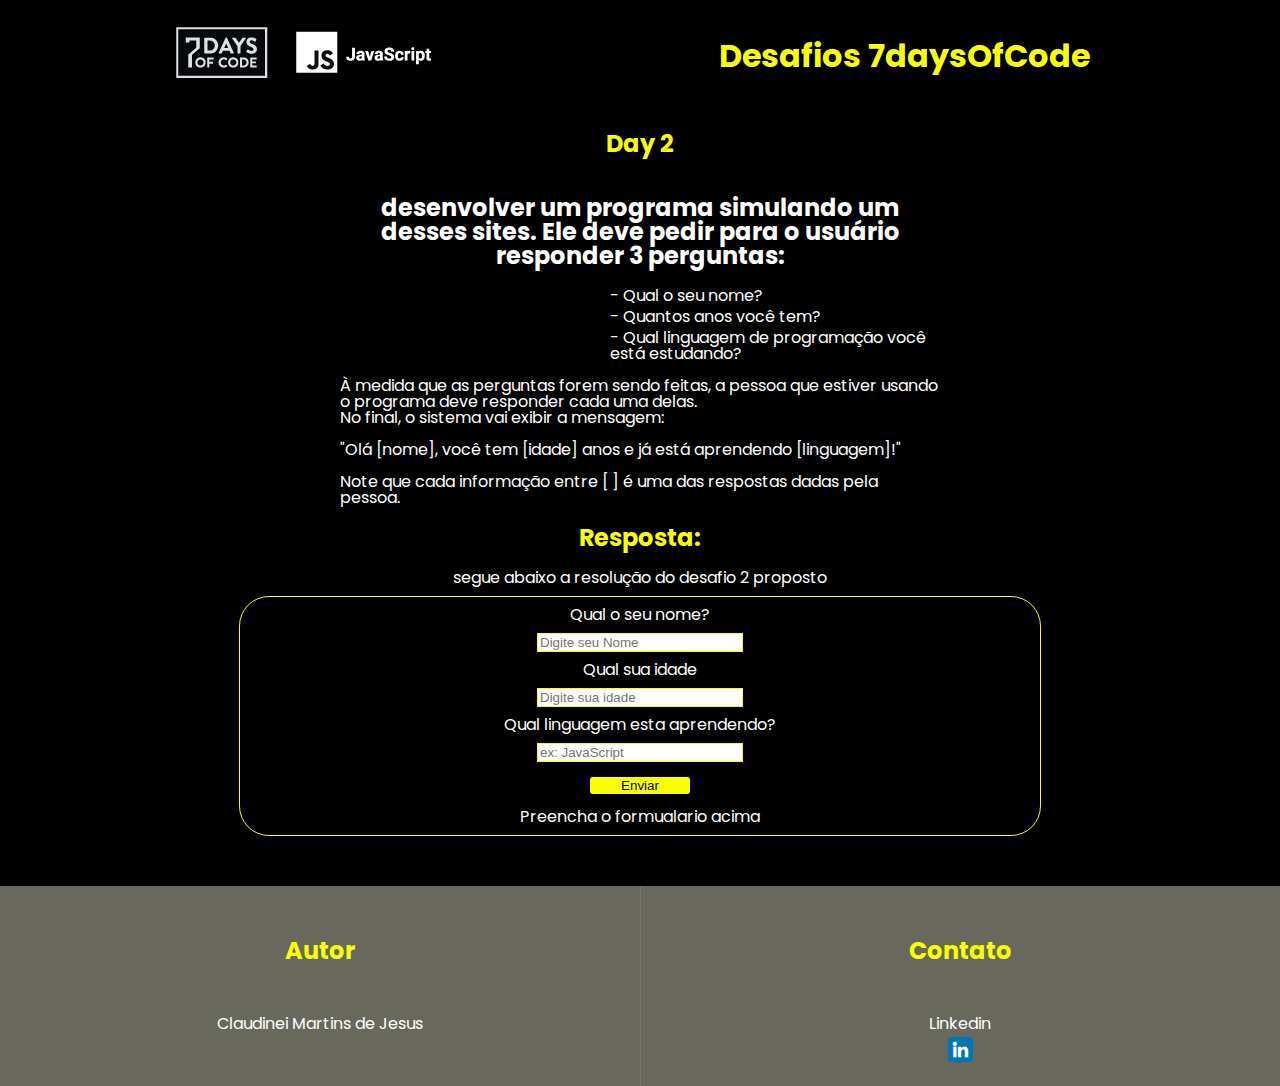
<file: day2.html>
<!DOCTYPE html>
<html lang="en">
<head>
    <meta charset="UTF-8">
    <meta http-equiv="X-UA-Compatible" content="IE=edge">
    <meta name="viewport" content="width=device-width, initial-scale=1.0">
    <title>Day 2</title>
    <link rel="icon" href="imagens/icon.png">
    <link rel="stylesheet" href="reset.css">
    <link rel="stylesheet" href="style.css">
    <script type="text/javascript" src="scripts/day2.js" defer></script>
    <link href="https://fonts.googleapis.com/css2?family=Poppins:wght@500&family=Raleway:wght@100&display=swap" rel="stylesheet"> 

</head>
<body class="bory">
    <header>
        
        <div class="cabeçalho">
          
            <h1 class="logo"> 
                <a href="index.html"><img src="imagens/logo.png" alt="">
                </a>
            </h1>
    
            <h1 class="titulo"> 
                Desafios 7daysOfCode
            </h1>
            
        </div>
        <h2>Day 2</h2>
    </header>   
      <main >
        <div class="pergunta">
            <h1 class="pergunta_titulo" >desenvolver um programa simulando um desses sites. Ele deve pedir para o usuário responder 3 perguntas:</h1>
            <ul class="lista">
                <li class="pergunta_dados"> - Qual o seu nome? </li>
                <li class="pergunta_dados">- Quantos anos você tem?</li>
                <li class="pergunta_dados">- Qual linguagem de programação você está estudando?</li>
            </ul>
            <span class="pergunta_-corpo">
                <br>À medida que as perguntas forem sendo feitas, a pessoa que estiver usando o programa deve responder cada uma delas.
                <br> No final, o sistema vai exibir a mensagem:
                <br>   
                <br> "Olá [nome], você tem [idade] anos e já está aprendendo [linguagem]!"
                <br>       
                <br> Note que cada informação entre [ ] é uma das respostas dadas pela pessoa.</span>
                <h2>Resposta:</h2>
                <p class="resposta">segue abaixo a resolução do desafio 2 proposto</p>
                     
        </div>
        <div>
            <form id="form" class="formulario">
                <label for="nome">Qual o seu nome?</label>
                <input id="nome" class="inputFormulario" type="text" placeholder="Digite seu Nome" required="" >
                <label for="idade">Qual sua idade</label>
                <input id="idade" class="inputFormulario" type="text" placeholder="Digite sua idade"  required="" >
                <label for="linguagem">Qual linguagem esta aprendendo?</label>
                <input id="linguagem" class="inputFormulario" type="text" placeholder="ex: JavaScript" required="" >
                
                <button 
                id="btnEnviar" 
                class="enviar" 
                type="button" onclick=" 
                capturar ()">Enviar
                </button>
                <p 
                id="resultado" 
                class="resposta" > Preencha o formualario acima 
                </p>
                
            </form>    
        </div>
      </main>
      <footer>
          
          <div class="rodaPe">    
            <div class="autor">
                  <h2>Autor</h2>
                  <p>Claudinei Martins de Jesus</p>
    
                </div>
                <div class="linha-separadora"></div>
                
                <div class="contato">
                  <h2>Contato</h2>
                  <p>Linkedin</p>
                  <a href="https://www.linkedin.com/in/claudinei-martins-97697a208/" target="_blank" rel="noopener noreferrer"><img class="linkedi-icon" src="imagens/linkedin.png" alt=""></a>
                      
              </div>
    
          </div>
      </footer>
    
</body>
</html>
</file>
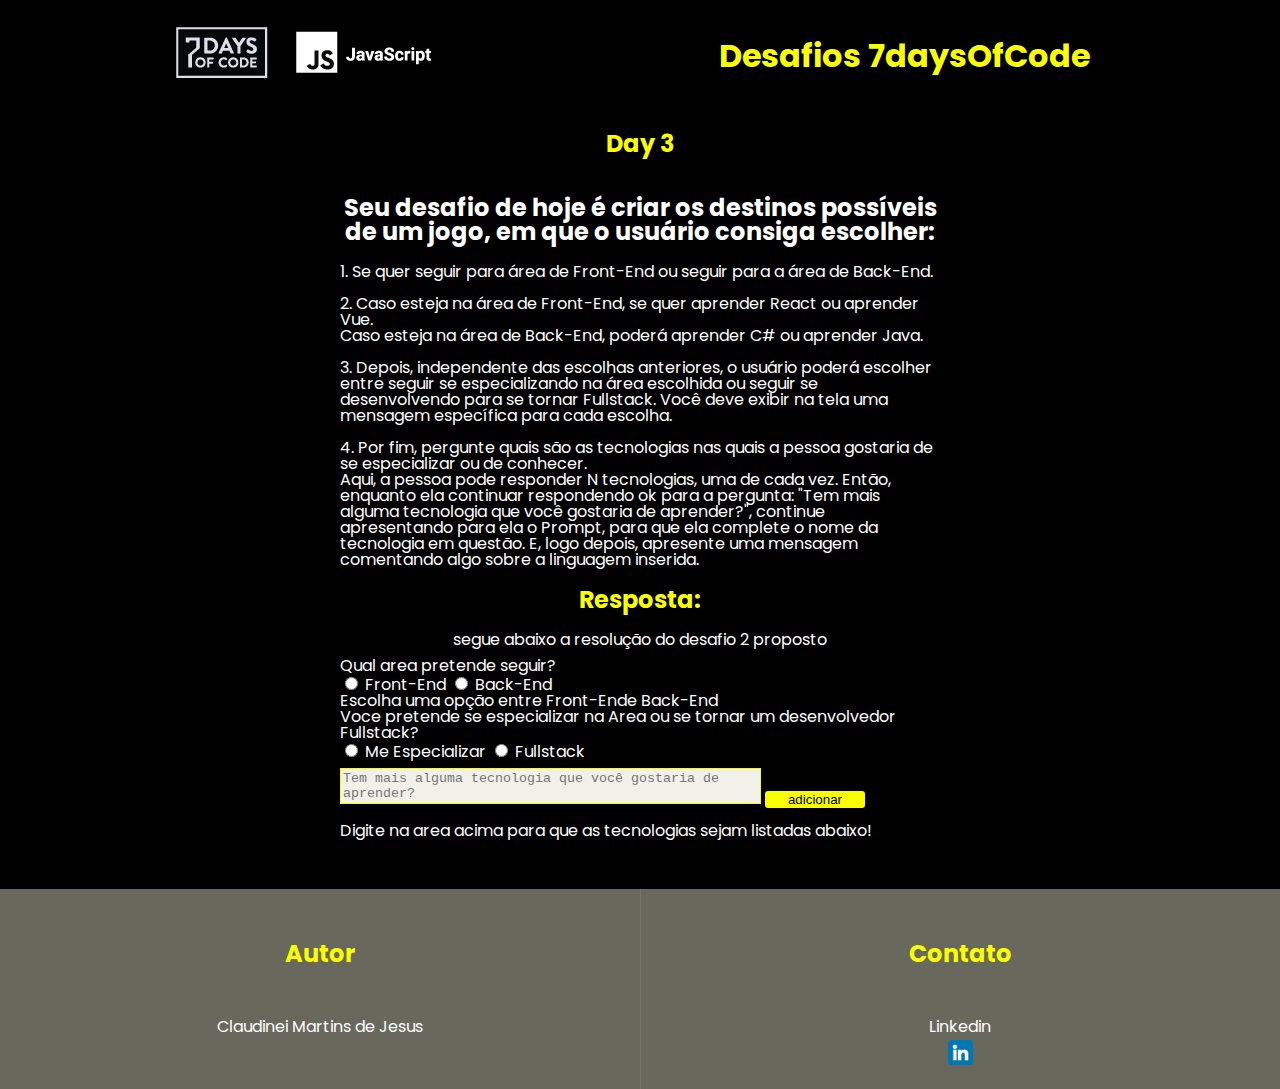
<file: day3.html>
<!DOCTYPE html>
<html lang="en">
<head>
    <meta charset="UTF-8">
    <meta http-equiv="X-UA-Compatible" content="IE=edge">
    <meta name="viewport" content="width=device-width, initial-scale=1.0">
    <title>Day 3</title>
    <link rel="icon" href="imagens/icon.png">
    <link rel="stylesheet" href="reset.css">
    <link rel="stylesheet" href="style.css">
    <script type="text/javascript" src="scripts/day3.js" defer></script>
    <link href="https://fonts.googleapis.com/css2?family=Poppins:wght@500&family=Raleway:wght@100&display=swap" rel="stylesheet"> 

</head>
<body class="bory">
    <header>
        
        <div class="cabeçalho">
          
            <h1 class="logo"> 
                <a href="index.html"><img src="imagens/logo.png" alt="">
                </a>
            </h1>
    
            <h1 class="titulo"> 
                Desafios 7daysOfCode
            </h1>
            
        </div>
        <h2>Day 3</h2>
    </header>   
        <main >
            <div class="pergunta">
                <h1 class="pergunta_titulo" >Seu desafio de hoje é criar os destinos possíveis de um jogo, em que o usuário consiga escolher:</h1>
                
                <span class="pergunta_-corpo">
                    <p>

                        1. Se quer seguir para área de Front-End ou seguir para a área de Back-End.
                        <br>
                        <br> 2. Caso esteja na área de Front-End, se quer aprender React ou aprender Vue. 
                        <br>Caso esteja na área de Back-End, poderá aprender C# ou aprender Java.
                        <br>
                        <br>3. Depois, independente das escolhas anteriores, o usuário poderá escolher entre seguir se especializando na área escolhida ou seguir se desenvolvendo para se tornar Fullstack. Você deve exibir na tela uma mensagem específica para cada escolha.
                        <br>
                        <br>4. Por fim, pergunte quais são as tecnologias nas quais a pessoa gostaria de se especializar ou de conhecer. 
                        <br>Aqui, a pessoa pode responder N tecnologias, uma de cada vez. Então, enquanto ela continuar respondendo ok para a pergunta: "Tem mais alguma tecnologia que você gostaria de aprender?", continue apresentando para ela o Prompt, para que ela complete o nome da tecnologia em questão. E, logo depois, apresente uma mensagem comentando algo sobre a linguagem inserida.
                    </p>
                    <h2>Resposta:</h2>
                    <p class="resposta">segue abaixo a resolução do desafio 2 proposto</p>
                    <fieldset>
                        <legend>Qual area pretende seguir?</legend>
                        <label for="radio-frontend">
                            <input onclick="clicouRadio(1)" type="radio" id="radio-frontend" name="area" value="Front-End">
                            Front-End
                        </label>
                        <label for="radio-Backend">
                            <input onclick="clicouRadio(2)" type="radio" id="radio-Backend" name="area" value="Back-End">
                            Back-End
                        </label>
                        <p id="resultado">Escolha uma opção entre Front-Ende Back-End</p>
                    </fieldset>
                        
                    <fieldset>
                        <legend>Voce pretende se especializar na Area ou se tornar um desenvolvedor Fullstack?</legend>
                        <label for="meEspecializar">
                            <input onclick="" type="radio" id="meEspecializar" name="especilizar" value="meEspecializar">
                            Me Especializar
                        </label>
                        <label for="Fullstack">
                            <input onclick="" type="radio" id="Fullstack" name="especilizar" value="Fullstack">
                            Fullstack
                        </label>
                    </fieldset>
                    <div class="adicionarTecnologia">
                        <textarea  id="adicionarTech" name="" cols="50" rows="2"  placeholder="Tem mais alguma tecnologia que você gostaria de aprender?"></textarea>
                        <button  onclick="adicionaEscolha()" class="enviar">adicionar</button>
                        <p id="quaisTecnologias" >Digite na area acima para que as tecnologias sejam listadas abaixo!</p>
                        <p id="tecnologiasEscolhidas"></p>
                    </div>    
                </span>
                
            </div>
            
        
          
      </main>
      <footer>
          
          <div class="rodaPe">    
            <div class="autor">
                  <h2>Autor</h2>
                  <p>Claudinei Martins de Jesus</p>
    
                </div>
                <div class="linha-separadora"></div>
                
                <div class="contato">
                  <h2>Contato</h2>
                  <p>Linkedin</p>
                  <a href="https://www.linkedin.com/in/claudinei-martins-97697a208/" 
                  target="_blank" 
                  rel="noopener noreferrer"><img class="linkedi-icon" src="imagens/linkedin.png" alt=""></a>
                      
              </div>
    
          </div>
      </footer>
    
</body>
</file>
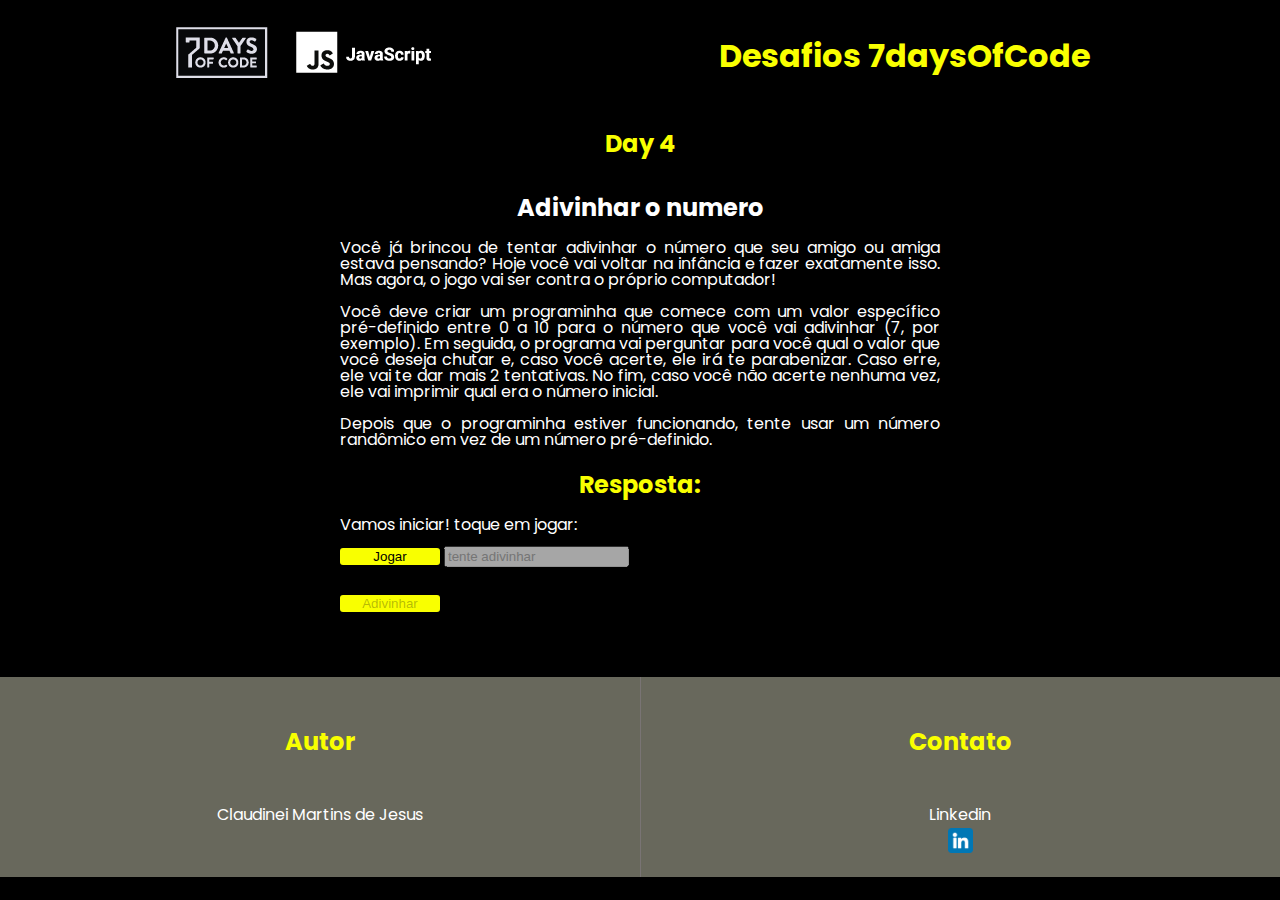
<file: day4.html>
<!DOCTYPE html>
<html lang="en">
<head>
    <meta charset="UTF-8">
    <meta http-equiv="X-UA-Compatible" content="IE=edge">
    <meta name="viewport" content="width=device-width, initial-scale=1.0">
    <title>Day 4</title>
    <link rel="icon" href="imagens/icon.png">
    <link rel="stylesheet" href="reset.css">
    <link rel="stylesheet" href="style.css">
    <script type="text/javascript" src="scripts/day4.js" defer></script>
    <link href="https://fonts.googleapis.com/css2?family=Poppins:wght@500&family=Raleway:wght@100&display=swap" rel="stylesheet"> 

</head>
<body class="bory">
    <header>
        
        <div class="cabeçalho">
          
            <h1 class="logo"> 
                <a href="index.html"><img src="imagens/logo.png" alt="">
                </a>
            </h1>
    
            <h1 class="titulo"> 
                Desafios 7daysOfCode
            </h1>
            
        </div>
        <h2>Day 4</h2>
        
    </header>   
      <main >
        <div class="pergunta">
            <h1 class="pergunta_titulo" > Adivinhar o numero

            </h1>
            <span class="pergunta_-corpo">
                <p class="pergunta_-corpo">
                    Você já brincou de tentar adivinhar o número que seu amigo ou amiga estava pensando? Hoje você vai voltar na infância e fazer exatamente isso. Mas agora, o jogo vai ser contra o próprio computador! <br>
                    <br> Você deve criar um programinha que comece com um valor específico pré-definido entre 0 a 10 para o número que você vai adivinhar (7, por exemplo).
                    Em seguida, o programa vai perguntar para você qual o valor que você deseja chutar e, caso você acerte, ele irá te parabenizar. Caso erre, ele vai te dar mais 2 tentativas.
                    No fim, caso você não acerte nenhuma vez, ele vai imprimir qual era o número inicial.<br>
                    <br> Depois que o programinha estiver funcionando, tente usar um número randômico em vez de um número pré-definido.


                    
                </p>

                

            </span>

            <h2>Resposta:</h2>
            <p id="inicioJogo">
                Vamos iniciar! toque em jogar: 
            </p>
            <button class="enviar" onclick="inciarJogo()">
                Jogar
            </button>
            <input id="numeroAdivinhado" type="text" placeholder="tente adivinhar">
            <P id="resposta"></P>
            <button id="adivinhar" class="enviar" onclick="adivinharNumero()">Adivinhar</button>
        </div>
        
          
      </main>
      <footer>
          
          <div class="rodaPe">    
            <div class="autor">
                  <h2>Autor</h2>
                  <p>Claudinei Martins de Jesus</p>
    
                </div>
                <div class="linha-separadora"></div>
                
                <div class="contato">
                  <h2>Contato</h2>
                  <p>Linkedin</p>
                  <a href="https://www.linkedin.com/in/claudinei-martins-97697a208/" 
                  target="_blank" rel="noopener noreferrer"><img 
                  class="linkedi-icon" src="imagens/linkedin.png" alt=""></a>
                      
              </div>
    
          </div>
      </footer>
    
</body>
</file>
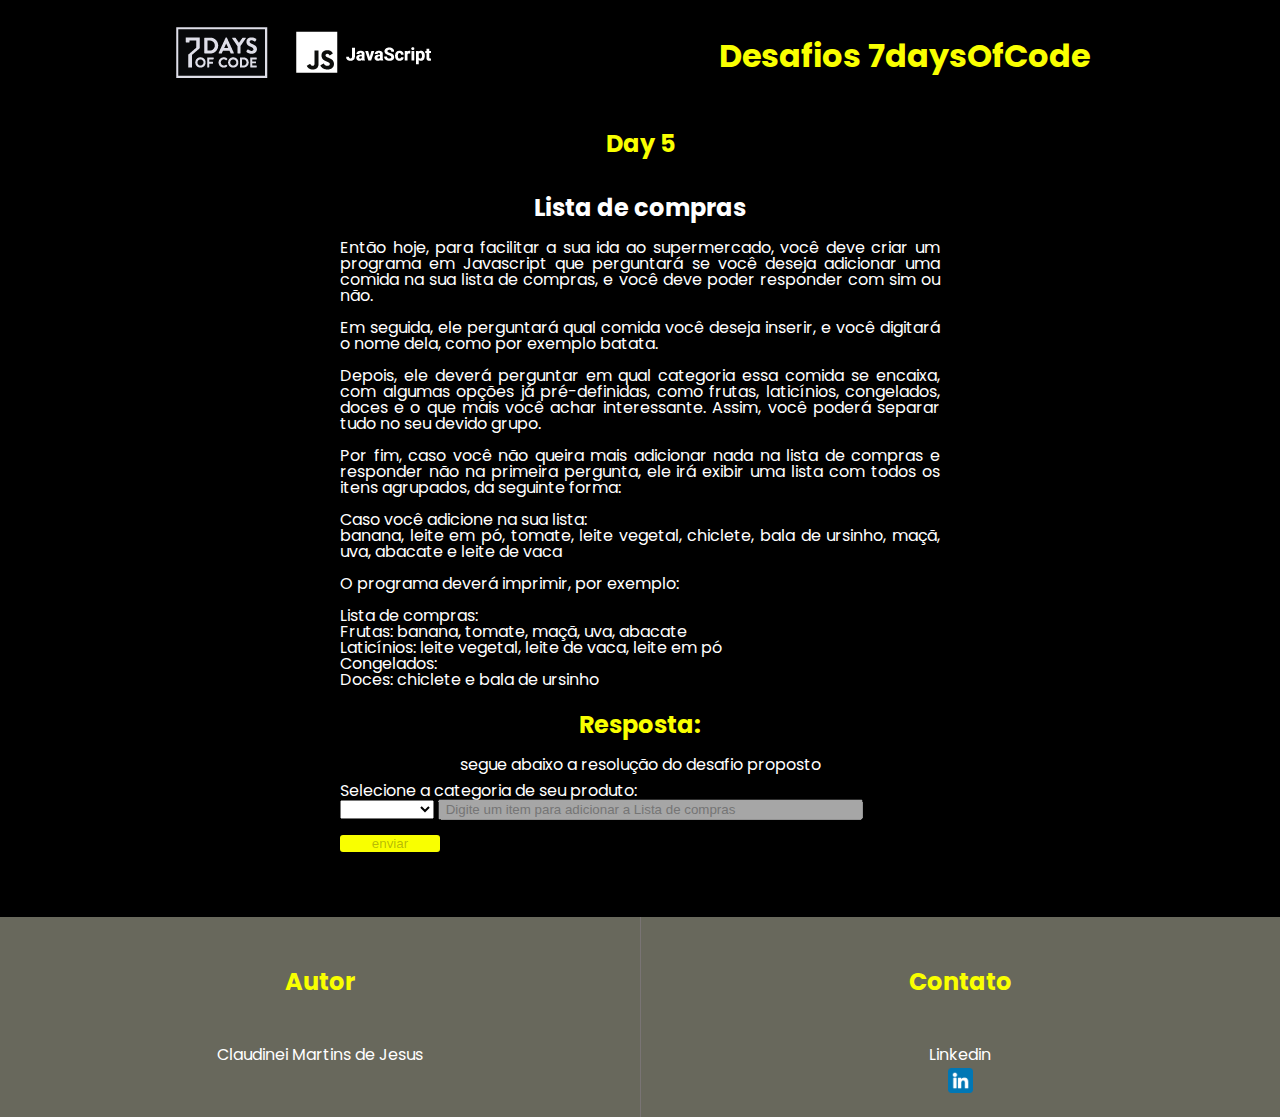
<file: day5.html>
<!DOCTYPE html>
<html lang="en">
<head>
    <meta charset="UTF-8">
    <meta http-equiv="X-UA-Compatible" content="IE=edge">
    <meta name="viewport" content="width=device-width, initial-scale=1.0">
    <title>Day 5</title>
    <link rel="icon" href="imagens/icon.png">
    <link rel="stylesheet" href="reset.css">
    <link rel="stylesheet" href="style.css">
    <script type="text/javascript" src="scripts/day5.js" defer></script>
    <link href="https://fonts.googleapis.com/css2?family=Poppins:wght@500&family=Raleway:wght@100&display=swap" rel="stylesheet"> 

</head>
<body class="bory">
    <header>
        
        <div class="cabeçalho">
          
            <h1 class="logo"> 
                <a href="index.html">
                    <img 
                    src="imagens/logo.png" alt="">
                </a>
            </h1>
    
            <h1 class="titulo"> 
                Desafios 7daysOfCode
            </h1>
        
            
        </div>
        <h2>Day 5</h2>
    </header>   
      <main >
        <div class="pergunta">
            <h1 class="pergunta_titulo" >
                 Lista de compras
            </h1>
            <span class="pergunta_-corpo"> 
                <p class="pergunta_-corpo">
                    Então hoje, para facilitar a sua ida ao supermercado, você deve criar um programa em Javascript que perguntará se você deseja adicionar uma comida na sua lista de compras, e você deve poder responder com sim ou não.
                    <br>
                    <br>Em seguida, ele perguntará qual comida você deseja inserir, e você digitará o nome dela, como por exemplo batata.
                    <br>
                    <br>Depois, ele deverá perguntar em qual categoria essa comida se encaixa, com algumas opções já pré-definidas, como frutas, laticínios, congelados, doces e o que mais você achar interessante. Assim, você poderá separar tudo no seu devido grupo.
                    <br>
                    <br>Por fim, caso você não queira mais adicionar nada na lista de compras e responder não na primeira pergunta, ele irá exibir uma lista com todos os itens agrupados, da seguinte forma:
                    <br>
                    <br>Caso você adicione na sua lista:
                    <br>banana, leite em pó, tomate, leite vegetal, chiclete, bala de ursinho, maçã, uva, abacate e leite de vaca
                    <br>
                    <br> O programa deverá imprimir, por exemplo:
                    <br>
                    <br>Lista de compras:
                    <br>Frutas: banana, tomate, maçã, uva, abacate
                    <br>Laticínios: leite vegetal, leite de vaca, leite em pó
                    <br>Congelados:
                    <br>Doces: chiclete e bala de ursinho
                    
                </p>
                <h2>Resposta:</h2>
                <p class="resposta">segue abaixo a resolução do desafio proposto</p>
                <p 
                
                class="erro"></p>
                <p> Selecione a categoria de seu produto:</p>
                <select 
                id="categoria" >
                    <option value="nenhum"></option>
                    <option value="frutas">frutas</option>
                    <option value="Laticínios">Laticínios</option>
                    <option value="Congelados">Congelados</option>
                    <option value="Doces">Doces</option>
                     
                </select>
                <input 
                    disabled
                    id="txtListaCompras"
                    type="text" 
                    placeholder=" Digite um item para adicionar a Lista de compras" 
                    size="50">

                <button 
                class="enviar" >
                    enviar
                </button>
                <div id="lista">

                </div>
            </span>


        </div>


        
          
      </main>
      <footer>
          
          <div class="rodaPe">    
            <div class="autor">
                  <h2>Autor</h2>
                  <p>Claudinei Martins de Jesus</p>
    
                </div>
                <div class="linha-separadora"></div>
                
                <div class="contato">
                  <h2>Contato</h2>
                  <p>Linkedin</p>
                  <a href="https://www.linkedin.com/in/claudinei-martins-97697a208/" 
                  target="_blank" 
                  rel="noopener noreferrer">
                  <img 
                  class="linkedi-icon" 
                  src="imagens/linkedin.png" alt=""></a>
                      
              </div>
    
          </div>
      </footer>
    
</body>
</file>
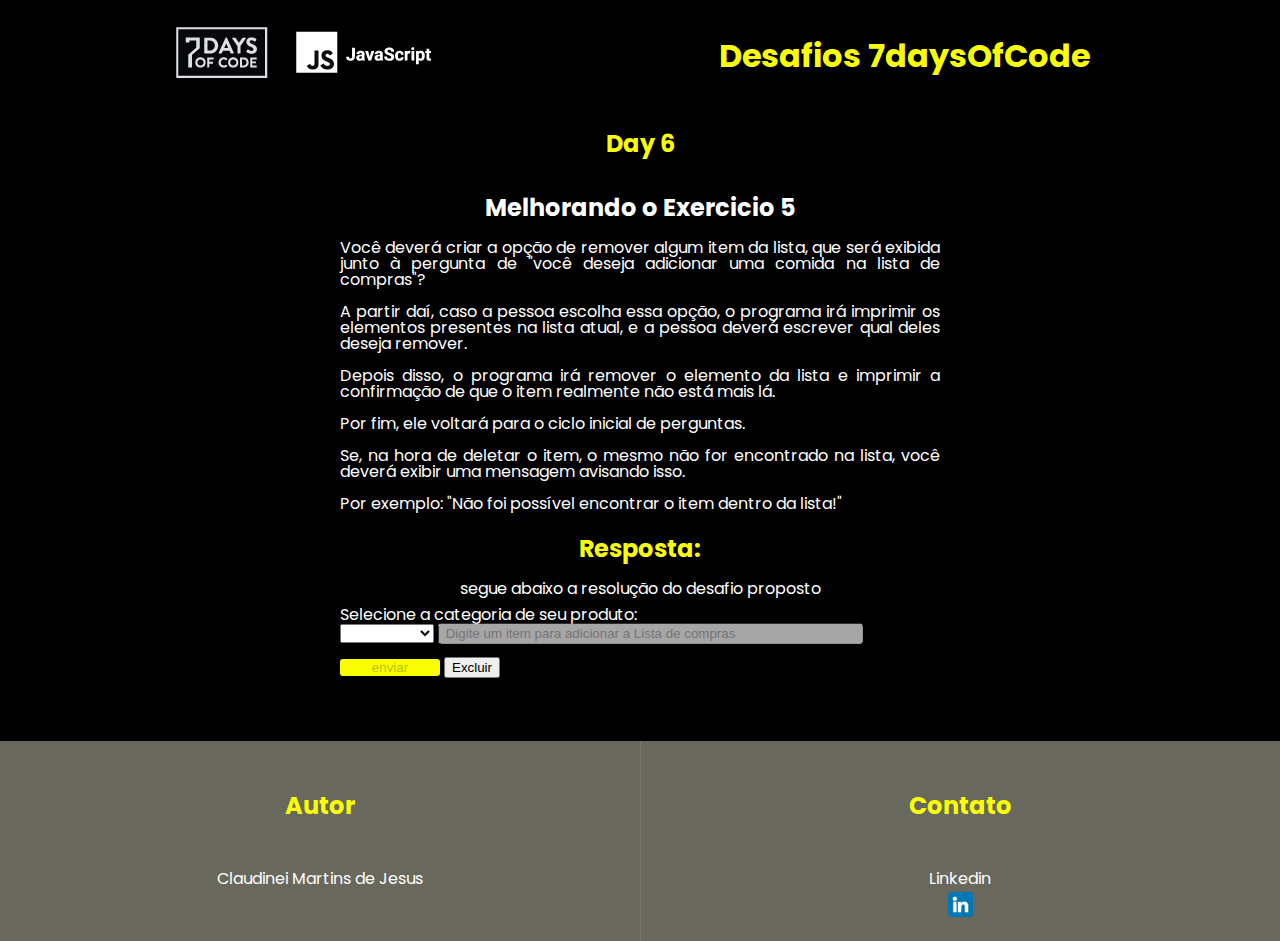
<file: day6.html>
<!DOCTYPE html>
<html lang="en">
<head>
    <meta charset="UTF-8">
    <meta http-equiv="X-UA-Compatible" content="IE=edge">
    <meta name="viewport" content="width=device-width, initial-scale=1.0">
    <title>Document</title>
    <link rel="icon" href="imagens/icon.png">
    <link rel="stylesheet" href="reset.css">
    <link rel="stylesheet" href="style.css">
    <script type="text/javascript" src="scripts/day6.js" defer></script>
    <link href="https://fonts.googleapis.com/css2?family=Poppins:wght@500&family=Raleway:wght@100&display=swap" rel="stylesheet"> 

</head>
<body class="bory">
    <header>
        
        <div class="cabeçalho">
          
            <h1 class="logo"> 
                <a href="index.html"><img src="imagens/logo.png" alt="">
                </a>
            </h1>
    
            <h1 class="titulo"> 
                Desafios 7daysOfCode
            </h1>
            
        </div>
        <h2>Day 6</h2>
    </header>   
      <main >
        <div class="pergunta">
            <h1 class="pergunta_titulo" >
                 Melhorando o Exercicio 5
            </h1>
            <span class="pergunta_-corpo"> 
                <p class="pergunta_-corpo">

                    Você deverá criar a opção de remover algum item da lista, que será exibida junto à pergunta de "você deseja adicionar uma comida na lista de compras"?
                    <br>
                    <br>A partir daí, caso a pessoa escolha essa opção, o programa irá imprimir os elementos presentes na lista atual, e a pessoa deverá escrever qual deles deseja remover.
                    <br>
                    <br>Depois disso, o programa irá remover o elemento da lista e imprimir a confirmação de que o item realmente não está mais lá.
                    <br>
                    <br>Por fim, ele voltará para o ciclo inicial de perguntas.
                    <br>
                    <br>Se, na hora de deletar o item, o mesmo não for encontrado na lista, você deverá exibir uma mensagem avisando isso.
                    <br>
                    <br>Por exemplo: "Não foi possível encontrar o item dentro da lista!"
                   
                </p>
                    <h2>Resposta:</h2>
                <p class="resposta">segue abaixo a resolução do desafio proposto</p>
                <p 
                
                class="erro"></p>
                <p> Selecione a categoria de seu produto:</p>
                <select 
                id="categoria" >
                    <option value="nenhum"></option>
                    <option value="frutas">frutas</option>
                    <option value="Laticínios">Laticínios</option>
                    <option value="Congelados">Congelados</option>
                    <option value="Doces">Doces</option>
                     
                </select>
                <input 
                    disabled
                    id="txtListaCompras"
                    type="text" 
                    placeholder=" Digite um item para adicionar a Lista de compras" 
                    size="50">

                <button 
                class="enviar" >
                    enviar
                </button>
                <button class="excluir">
                    Excluir
                </button>
                <div id="lista">

                </div>
            </span>

        
          
      </main>
      <footer>
          
          <div class="rodaPe">    
            <div class="autor">
                  <h2>Autor</h2>
                  <p>Claudinei Martins de Jesus</p>
    
                </div>
                <div class="linha-separadora"></div>
                
                <div class="contato">
                  <h2>Contato</h2>
                  <p>Linkedin</p>
                  <a href="https://www.linkedin.com/in/claudinei-martins-97697a208/" 
                  target="_blank" rel="noopener noreferrer"><img class="linkedi-icon" 
                  src="imagens/linkedin.png" alt=""></a>
                      
              </div>
    
          </div>
      </footer>
    
</body>
</file>
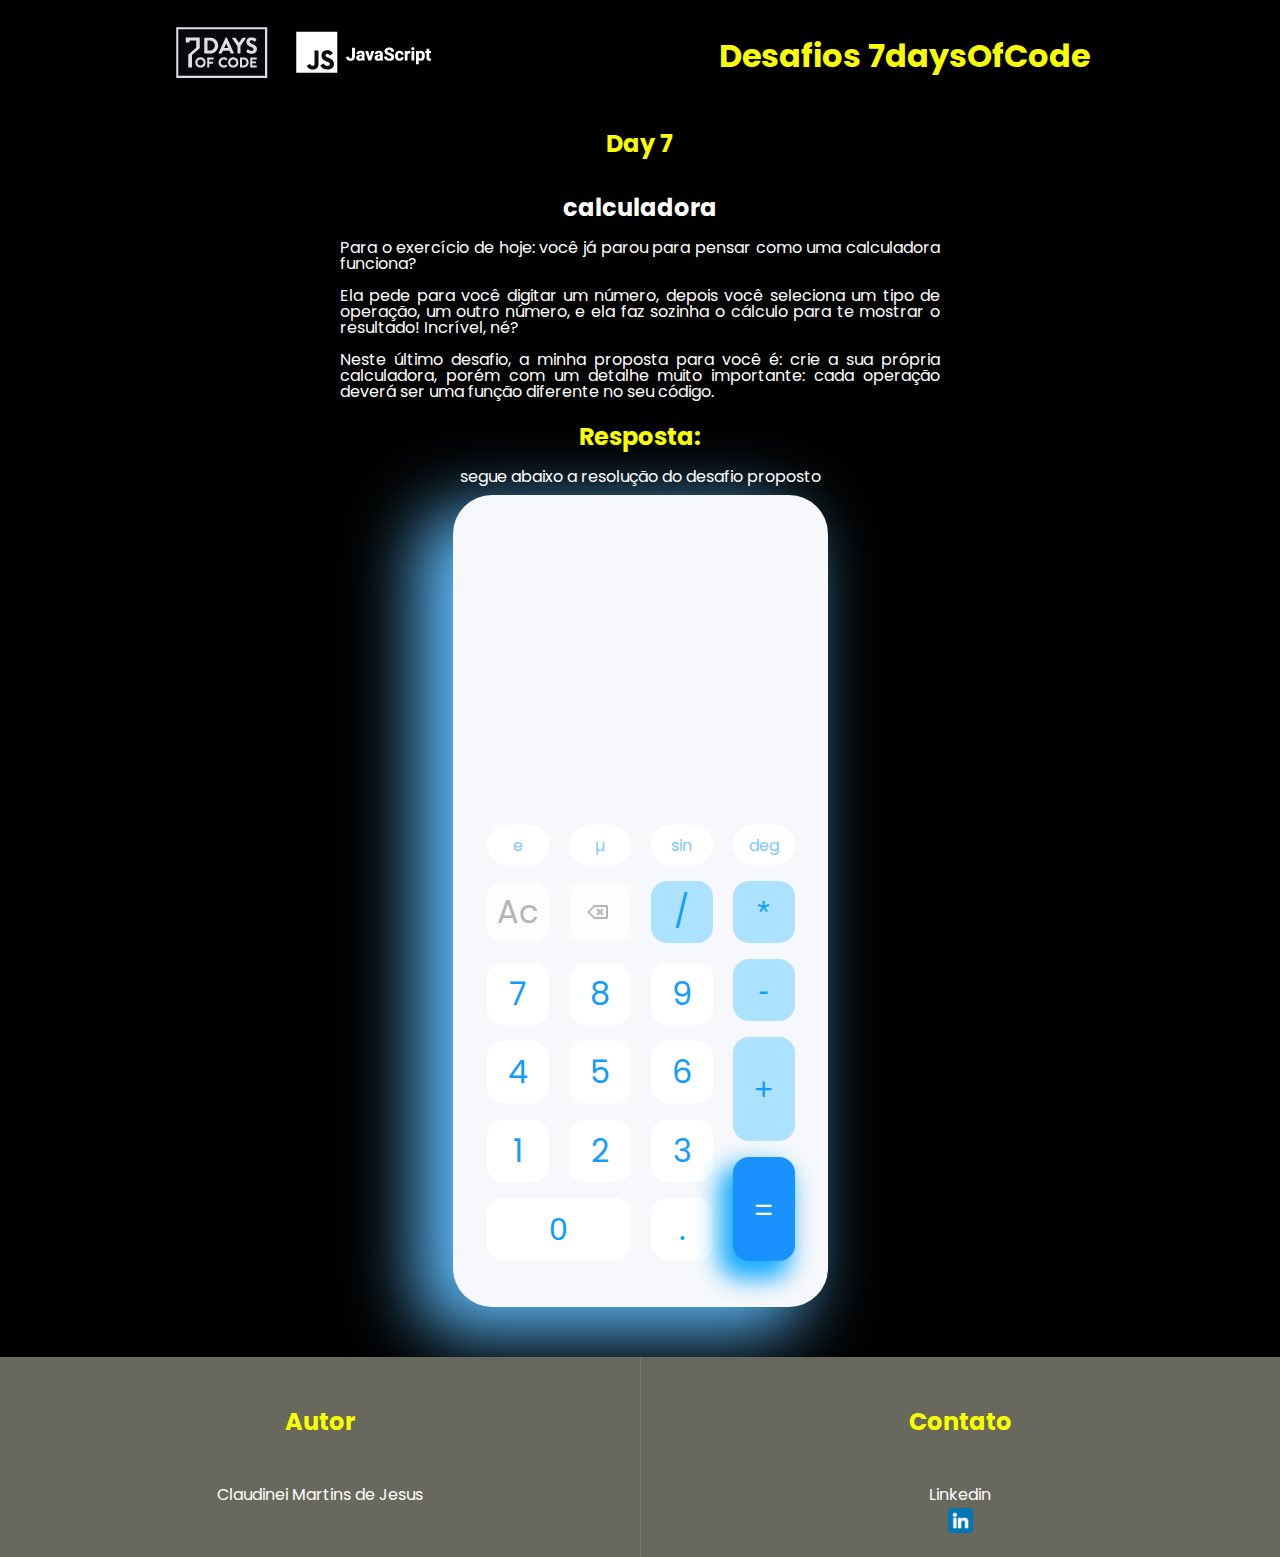
<file: day7.html>
<!DOCTYPE html>
<html lang="en">
<head>
    <meta charset="UTF-8">
    <meta http-equiv="X-UA-Compatible" content="IE=edge">
    <meta name="viewport" content="width=device-width, initial-scale=1.0">
    <title>Document</title>
    <link rel="icon" href="imagens/icon.png">
    <link rel="stylesheet" href="reset.css">
    <link rel="stylesheet" href="style.css">
    <link rel="preconnect" href="https://fonts.googleapis.com">
    <link href="https://fonts.googleapis.com/css2?family=Poppins:wght@500&family=Raleway:wght@100&display=swap" rel="stylesheet"> 
    <script defer src="scripts/day7.js"></script>
</head>
<body class="bory">
    <header>
        
        <div class="cabeçalho">
          
            <h1 class="logo"> 
                <a href="index.html"><img src="imagens/logo.png" alt="">
                </a>
            </h1>
    
            <h1 class="titulo"> 
                Desafios 7daysOfCode
            </h1>
            
        </div>
        <h2>Day 7</h2>
    </header>   
      <main >
        <div class="pergunta">
            <h1 class="pergunta_titulo" >
                calculadora
            </h1>
            <span class="pergunta_-corpo"> 
                <p class="pergunta_-corpo">
                    Para o exercício de hoje: você já parou para pensar como uma calculadora funciona?
                    <br>
                    <br>Ela pede para você digitar um número, depois você seleciona um tipo de operação, um outro número, e ela faz sozinha o cálculo para te mostrar o resultado! Incrível, né?
                    <br>
                    <br>Neste último desafio, a minha proposta para você é: crie a sua própria calculadora, porém com um detalhe muito importante: cada operação deverá ser uma função diferente no seu código.
                    <br>                          
                </p>
                <h2>Resposta:</h2>
                    <p class="resposta">segue abaixo a resolução do desafio proposto</p>
                    <div class="calculadora">
                        <div class="tela" >
                            <h3 data-operacao-anterior class="equacao"></h3>
                            <h2 data-operacao-atual id="Calc-Resultados"> </h2>
                        </div>
                        <div class="calc-Teclado">
                            <ul class="buttons-especiais">
                                <li class="teclas"><button data-especiais value="e" class="especiais">e</button></li>
                                <li class="teclas"><button data-especiais value="µ" class="especiais">µ</button></li>
                                <li class="teclas"><button data-especiais value="sin" class="especiais">sin</button></li>
                                <li class="teclas"><button data-especiais value="deg" class="especiais">deg</button></li>
                                
                            </ul>
                        <div class="container">
                            <ul class="numerais">
                                <li class="teclas"><button data-all-clear value="Ac" class="button-Limpar">Ac</button></li>
                                <li class="teclas"><button data-delete value="" class="button-Limpar"><i class="gg-backspace"></i></button></li>
                                <li class="teclas"><button data-operador value="/" class="button-divisao">/</button></li>
                                <li class="teclas"><button data-numero value="7" class="buttons">7</button></li>
                                <li class="teclas"><button data-numero value="8" class="buttons">8</button></li>
                                <li class="teclas"><button data-numero value="9" class="buttons">9</button></li>
                                <li class="teclas"><button data-numero value="4" class="buttons">4</button></li>
                                <li class="teclas"><button data-numero value="5" class="buttons">5</button></li>
                                <li class="teclas"><button data-numero value="6" class="buttons">6</button></li>
                                <li class="teclas"><button data-numero value="1" class="buttons">1</button></li>
                                <li class="teclas"><button data-numero value="2" class="buttons">2</button></li>
                                <li class="teclas"><button data-numero value="3" class="buttons">3</button></li>
                                <li class="teclas"><button data-numero value="0" class="buttons-comprido">0</button></li>
                                <li class="teclas"><button data-numero value="." class="buttons">.</button></li>
                                
                            </ul>
                            
                            <ul class="operadores">
                                <li class="teclas"><button data-operador value="*" class="operador">*</button></li>
                                <li class="teclas"><button data-operador value="-" class="operador">-</button></li>
                                <li class="teclas"><button data-operador value="+" class="operador-alto">+</button></li>
                                <li class="teclas"><button data-igual value="=" class="operador-igual">=</button></li>

                            </ul>

                        </div>

                        </div>

                    </div>
            </span>

        
          
      </main>
      <footer>
          
          <div class="rodaPe">    
            <div class="autor">
                  <h2>Autor</h2>
                  <p>Claudinei Martins de Jesus</p>
    
                </div>
                <div class="linha-separadora"></div>
                
                <div class="contato">
                  <h2>Contato</h2>
                  <p>Linkedin</p>
                  <a href="https://www.linkedin.com/in/claudinei-martins-97697a208/" target="_blank" rel="noopener noreferrer"><img class="linkedi-icon" src="imagens/linkedin.png" alt=""></a>
                      
              </div>
    
          </div>
      </footer>
    
</body>
</file>
<file: style.css>
.bory{
    background: linear-gradient(#000,#000000);
    font-family: 'Poppins', sans-serif;
    
}
/* body {
    height: 100vh;
} */
h1::selection{
    background: #F9FF00;
    color: #000;

}
li::selection{
    background: #F9FF00;
    color: #000;

}
p::selection{
    
    background: #F9FF00;
    color: #000;

}
h2::selection{
    background: #F9FF00;
    color: #000;
    
}

i::selection{
    background: #F9FF00;
    color: #000;
    
}
.cabeçalho{
    display: flex;
    justify-content:space-around;
    text-align: center;
    margin: 0 40px;
    font-size: 2em;
    text-decoration: none;
    
}
.logo {
    padding: 20px;
}
.titulo {
    
    padding: 40px;
    color: #F9FF00;
    font-weight:bold;
}
.pergunta {
    width: 600px;
    color: white;
    margin: 0 auto;
}


/*Pagina de desafios*/
h2{
    font-size: 1.5em;
    color: #F9FF00;
    font-weight: bold;
    text-align: center;
    padding: 20px 0px;
}
.pergunta_titulo {
    margin: 20px auto;
    font-size: 1.5em;
    font-weight: bold;
    text-align: center;
}
.pergunta_dados{
    margin-left: 45%;
    margin-top: 5px;
    
    
}

p.pergunta_-corpo{
    
    text-align: justify;
    margin-bottom: 5px;

}
p.resposta{
    color: white;
    text-align: center;
    margin-bottom: 10px;
}


#lista{
    display: flex;
    flex-direction: column;
}


.codepen{
    margin: 20px 0px 200px 0px;
}
form.formulario {
    
    color: white;
    width: 800px;
    margin: auto;
    display: flex;
    flex-direction: column;
    border: solid #F9FF00 1px;
    border-radius: 30px;
}
label {
    margin: 10px auto;
}
.inputFormulario{
    color: #68685c;
    border: solid #F9FF00 .5px;
    margin: auto;
    width: 200px;
    
}
textarea{
    margin-top: 8px;
    resize: none;
    border:solid 1px #F9FF00 ;
    background-color: #f1f1e9;
    
}
button.enviar{
    border-radius: 3px;
    border: none;
    background-color: #F9FF00;
    margin: 15px auto;
    width: 100px;
}
button.enviar:hover{
    font-weight: bold;
    transition: .5s;
    cursor: pointer;
    background-color: #545506;
    color: white;
}
/*day7*/
div.calculadora{
    
    margin: auto;
    background: #F7F8FB;    
    width: 375px;
    height: 812px;
    border-radius: 39px;
    box-shadow: -30px 20px 70px 5px  #60BEFF;
    
}

div.tela{
    height: 330px;

}
div div h2#Calc-Resultados{
    
    font-size: 48px;
    text-align: right;
    color:#424242;
    padding: 0px 18px 0px 0px;
    
}
div div h3.equacao{
    
    font-size: 24px;
    text-align: right;
    color: #818181;
    padding: 138px 33px 0px 0px;
    border-radius: 39px 39px 0px 0px;

    
}
div.calc-Teclado{
    width:308px;
    height: 442px;
    margin: 0px 33px 40px 34px;
}
div .container{
    display: flex;

}
div ul.buttons-especiais{
    display: flex;
    margin-top: 0px;
}
ul li.teclas button.especiais{
    font-family: 'Poppins', sans-serif;
    font-size: 16px;
    background-color: #FFFFFF;
    color: #7CC9FF;
    margin: 0px 20px 0px 0px ;    
    border-radius: 24px;
    height: 40px;
    width: 62px;
    border: none;
}




 div ul.numerais{
    
    display: flex;
    flex-wrap: wrap;
    width: 246px;
    height: 396px;
    
}

ul li.teclas button.buttons{
    font-family: 'Poppins', sans-serif;
    background-color: #FFFFFF;
    color: #109DFF;
    font-size: 32px;
    padding: 0px;
    width: 62px;
    height: 62px;
    margin: 16px 20px 0px 0px;
    border-radius: 16px;
    border: none;
    
}
ul li.teclas button.button-divisao{
    font-family: 'Poppins', sans-serif;
    font-size: 32px;
    background-color: #ADE2FF;
    color: #109DFF;
    padding: 0px;
    width: 62px;
    height: 62px;
    margin: 16px 20px 0px 0px;
    border-radius: 16px;
    border: none;

}
.gg-backspace {
    margin-left: 25px;
    box-sizing: border-box;
    position: relative;
    display: block;
    width: 14px;
    height: 14px;
    transform: scale(var(--ggs,1));
    border: 2px solid;
    border-left: 0;
    border-top-right-radius: 2px;
    border-bottom-right-radius: 2px
    }
   
    .gg-backspace::after,
    .gg-backspace::before {
    content: "";
    display: block;
    box-sizing: border-box;
    position: absolute
    }
   
    .gg-backspace::before {
    background:
    linear-gradient( to left,
    currentColor 18px,transparent 0)
    no-repeat center center/10px 2px;
    border-right: 3px solid transparent;
    box-shadow: inset 0 0 0 2px;
    right: 2px;
    bottom: 1px;
    width: 8px;
    height: 8px;
    border-left: 3px solid transparent;
    transform: rotate(45deg)
    }
   
    .gg-backspace::after {
    width: 10px;
    height: 10px;
    border-top: 2px solid;
    border-left: 2px solid;
    border-top-left-radius: 1px;
    transform: rotate(-45deg);
    top: 0;
    left: -5px
}  
ul li.teclas button.button-Limpar{
    font-family: 'Poppins', sans-serif;
    font-size: 32px;
    background-color: #FFFFFF;
    color: #A5A5A5;
    padding: 0px;
    width: 62px;
    height: 62px;
    margin: 16px 20px 0px 0px;
    border-radius: 16px;
    border: none;
}

ul li.teclas button.buttons-comprido{
    background-color: #FFFFFF;
    color: #109DFF;
    font-size: 32px;
    padding: 0px;
    width: 144px;
    height: 62px;
    margin: 16px 20px 0px 0px;
    border-radius: 16px;
    border: none;
}
div ul.operadores{
width: 62px;
height: 396px;
}

ul li.teclas button.operador{
font-size: 32px;
background-color: #ADE2FF;
color: #109DFF;
width: 62px;
height: 62px;
margin-top: 16px;
border-radius: 16px;
border: none;


}
ul li.teclas button.operador-alto {
    font-size: 32px;
    color: #109DFF;
    background-color: #ADE2FF;
    padding: 0px;
    width: 62px;
    height: 104px;
    margin-top: 16px;
    border-radius: 16px;
    border: none;
    
}
ul li.teclas button.operador-igual {
    font-size: 32px;
    color: #FFFFFF;
    background-color: #1991FF;
    padding: 0px;
    width: 62px;
    height: 104px;
    margin-top: 16px;
    border-radius: 16px;
    border: none;
    box-shadow: -9px 13px 23px 5px  #19ACFF;
    
}
ul li.teclas button.operador-igual:hover, 
ul li.teclas button.operador-alto:hover, 
ul li.teclas button.operador:hover,
ul li.teclas button.buttons-comprido:hover,
ul li.teclas button.button-Limpar,
ul li.teclas button.especiais:hover,
ul li.teclas button.buttons:hover,
ul li.teclas button.button-divisao:hover
{
    cursor: pointer;
    opacity: 0.8;
}
ul li.teclas button.operador-igual:active
{
    background-color: #FFFFFF;
    color: #109DFF;
    border: #109DFF solid 1px;
}
ul li.teclas button.operador-alto:active,
ul li.teclas button.operador:active,
ul li.teclas button.button-divisao:active{
    background-color: #109DFF;
    color: #ADE2FF;
}
ul li.teclas button.buttons:active,
ul li.teclas button.buttons-comprido:active,
ul li.teclas button.especiais:active{
    background-color: #109DFF;
    color: #FFFFFF;
}
ul li.teclas button.button-Limpar:active{
    background-color: #7f8080;
    color: #FFFFFF;
}
/* ul li.teclas button.especiais:active{
    background-color: #109DFF;
    color: #303136;
} */



/*fim day7*/

/*Pagina Inicial*/
ul.desafioLista {
    width: 600px;    
    margin:107px auto;
    display: flex; 
    flex-wrap: wrap;

}
.desafioLista-link {
    
    width: 120px;
    height: 100px;
    text-align: center;
    font-weight: bold;
    margin: 20px;
 
}

.desafioLista a {

    color: #F9FF00;
    
}
.botao-link {
    font-family: 'Poppins', sans-serif;
    background: #F9FF00;
    border-radius: 6px;
    width: 100%;
    height: 100%;
    border: none;
    cursor: pointer;
    color: rgb(0, 0, 0);
    font-size: 1em;
    
}
.botao-link:hover {
    background: #545506;
    color: rgb(255, 255, 255);
    font-size: 1.2em;
    transition: 0.5s;
}

.rodaPe {
    height: 200px;
    display: flex;
    justify-content: space-between;
    position:static;
    left: 0;
    bottom: 0;
    width: 100%;
    background-color: #68685c;
    color: white;
    text-align: center;
    margin-top: 50px;
}


div.autor{
    width: 100%;
    height: 100%;
    text-align: center;
    border-right: solid rgb(121, 116, 116) 1px ;
       


}
.autor h2 {
    font-size: 1.5em;
    font-weight: bold;
    line-height: 90px;
}

.contato {
    width: 100%;
    height: 100%;
    text-align: center;
    
}
.contato h2 {
    font-size: 1.5em;
    font-weight: bold;
    line-height: 90px;
}

.linkedi-icon{
   max-width: 25px;
   max-height: 25px;  
   margin-top: 5px;
     
}
</file>
